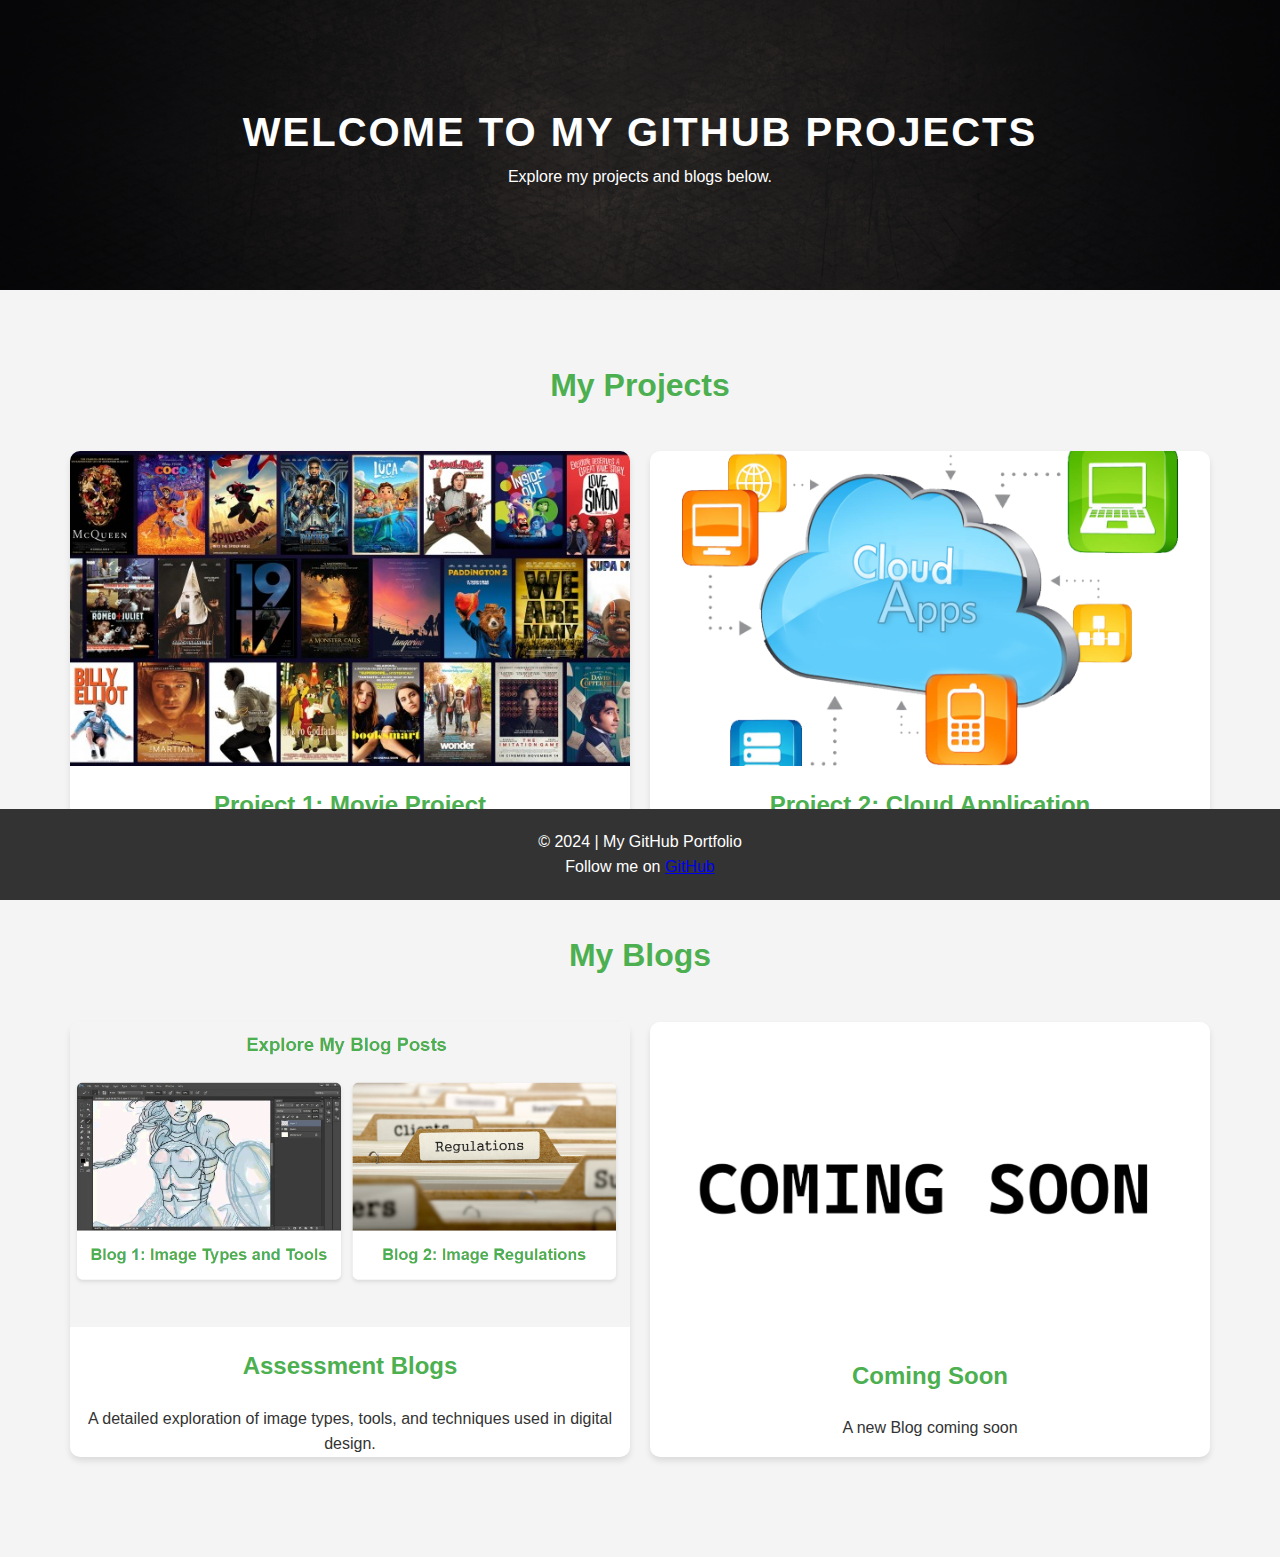
<file: index.html>
<!doctype html>
<html lang="en">
    <head>
        <meta charset="UTF-8" />
        <meta name="viewport" content="width=device-width, initial-scale=1.0" />
        <title>My GitHub Projects</title>
        <link rel="stylesheet" href="style.css" />
    </head>
    <body>
        <!-- Title Section with Background Image -->
        <section id="title-section">
            <h1>Welcome to My GitHub Projects</h1>
            <p>Explore my projects and blogs below.</p>
        </section>

        <main>
            <!-- Projects Section -->
            <section id="projects">
                <h2>My Projects</h2>
                <div class="project-container">
                    <div class="project-item">
                        <img src="images/Movie_project.jpg" alt="Movie Project" class="project-image" />
                        <a href="https://github.com/ReD9541/Movie_project" class="project-link" target="_blank"
                            >Project 1: Movie Project</a
                        >
                        <p>Basic Side Project, Uses C# winform and MySQL queries.</p>
                    </div>

                    <div class="project-item">
                        <img src="images/cloud-apps.png" alt="CLOUD APPLICATION" class="project-image" />
                        <a href="https://github.com/ReD9541/Cloud-application" class="project-link" target="_blank"
                            >Project 2: Cloud Application</a
                        >
                        <p>This repository is to save my Assessment for Enterprise system</p>
                    </div>
                </div>
            </section>

            <!-- Blog Section -->
            <section id="blogs">
                <h2>My Blogs</h2>
                <div class="blog-container">
                    <div class="blog-post">
                        <img src="images/blog-thumbnail.png" alt="Blogs Thumbnail" class="blog-image" />
                        <a href="Blog-assessment.html" class="blog-link">Assessment Blogs</a>
                        <p>A detailed exploration of image types, tools, and techniques used in digital design.</p>
                    </div>

                    <div class="blog-post">
                        <img src="images/blog-coming-soon.png" alt="Blogs Thumbnail" class="blog-image" />
                        <a href="Blog-assessment.html" class="blog-link">Coming Soon</a>
                        <p>A new Blog coming soon</p>
                    </div>
                </div>
            </section>
        </main>

        <!-- Footer -->
        <footer>
            <p>&copy; 2024 | My GitHub Portfolio</p>
            <p>Follow me on <a href="https://github.com/ReD9541" target="_blank">GitHub</a></p>
        </footer>
    </body>
</html>
</file>
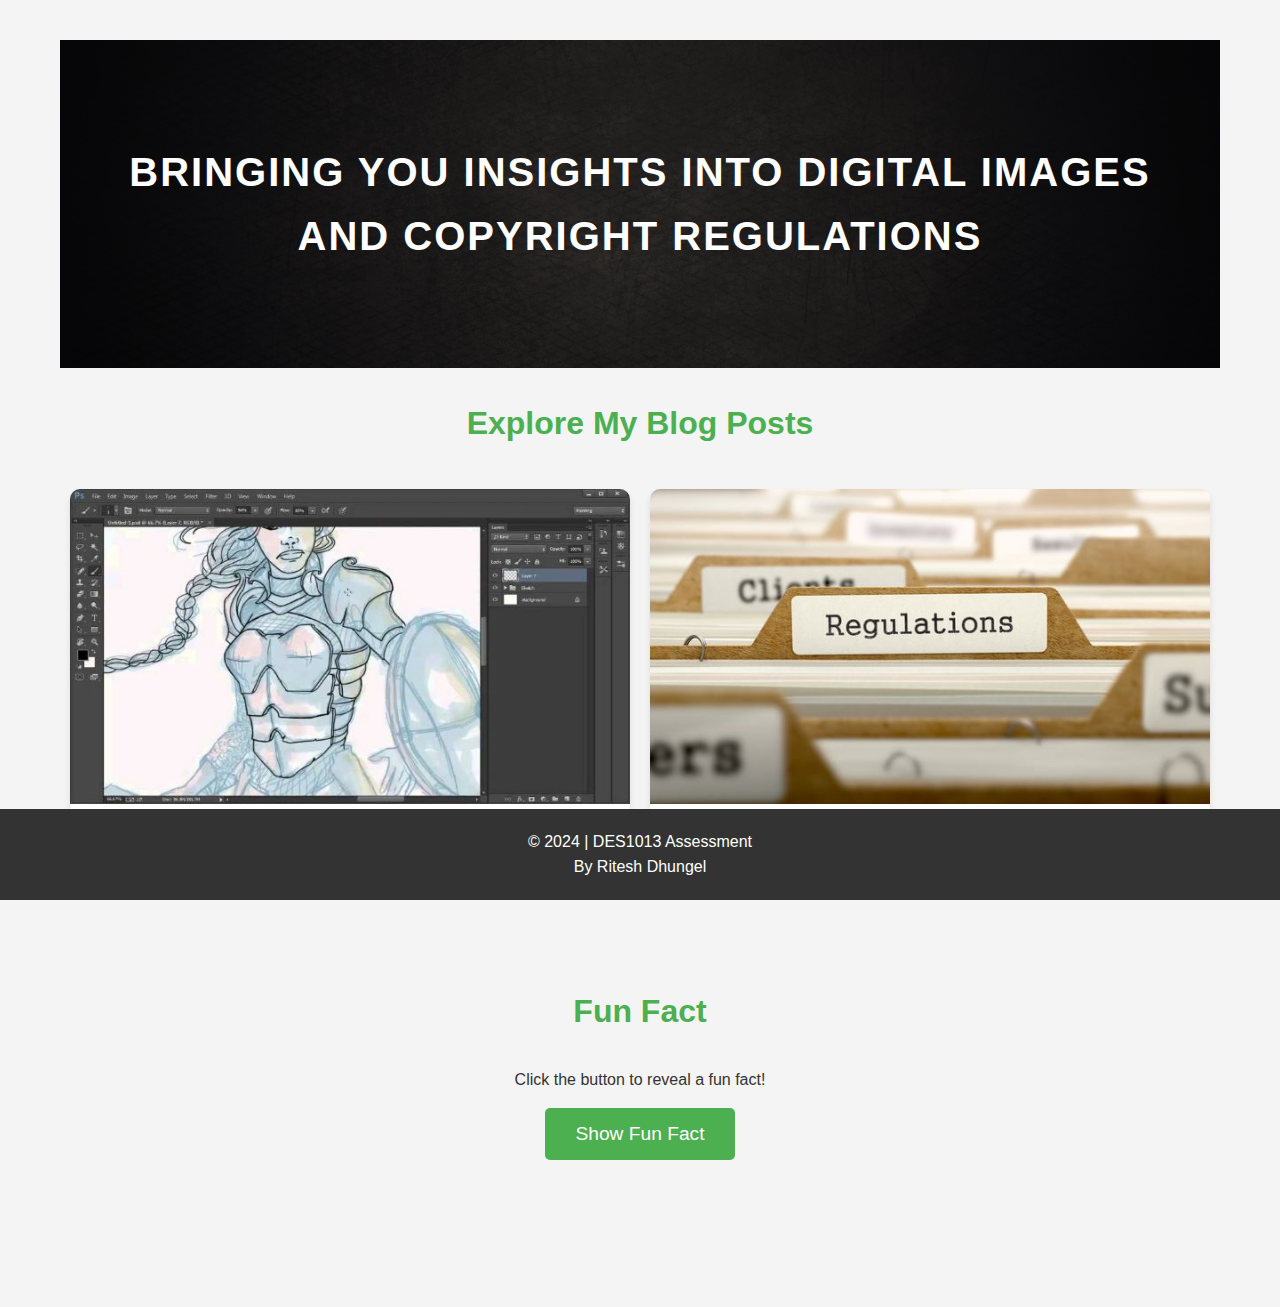
<file: Blog-assessment.html>
<!doctype html>
<html lang="en">
    <head>
        <meta charset="UTF-8" />
        <meta name="viewport" content="width=device-width, initial-scale=1.0" />
        <title>Home</title>
        <link rel="stylesheet" href="../style.css" />
        <script defer src="../script.js"></script>
        <!-- Link to the JavaScript file -->
    </head>
    <body>
        <main>
            <!-- Title Section with background image -->
            <section id="title-section">
                <h1>Bringing you insights into digital images and copyright regulations</h1>
            </section>

            <!-- Blog Posts Section -->
            <section id="blog-list">
                <h2>Explore My Blog Posts</h2>
                <!-- Horizontal division for blog posts -->
                <div class="blog-container">
                    <article class="blog-post">
                        <img src="images/image-types-tools.jpg" alt="Image Types and Tools" class="blog-image" />
                        <h3><a href="blog1.html" class="blog-link">Blog 1: Image Types and Tools</a></h3>
                    </article>

                    <article class="blog-post">
                        <img src="images/image-regulations.jpg" alt="Image Regulations" class="blog-image" />
                        <h3><a href="blog2.html" class="blog-link">Blog 2: Image Regulations</a></h3>
                    </article>
                </div>
            </section>

            <section id="fun-section">
                <h2>Fun Fact</h2>
                <p id="fact-text">Click the button to reveal a fun fact!</p>
                <button id="fact-button">Show Fun Fact</button>
            </section>
        </main>

        <footer>
            <p>&copy; 2024 | DES1013 Assessment</p>
            <p>By Ritesh Dhungel</p>
        </footer>
    </body>
</html>
</file>
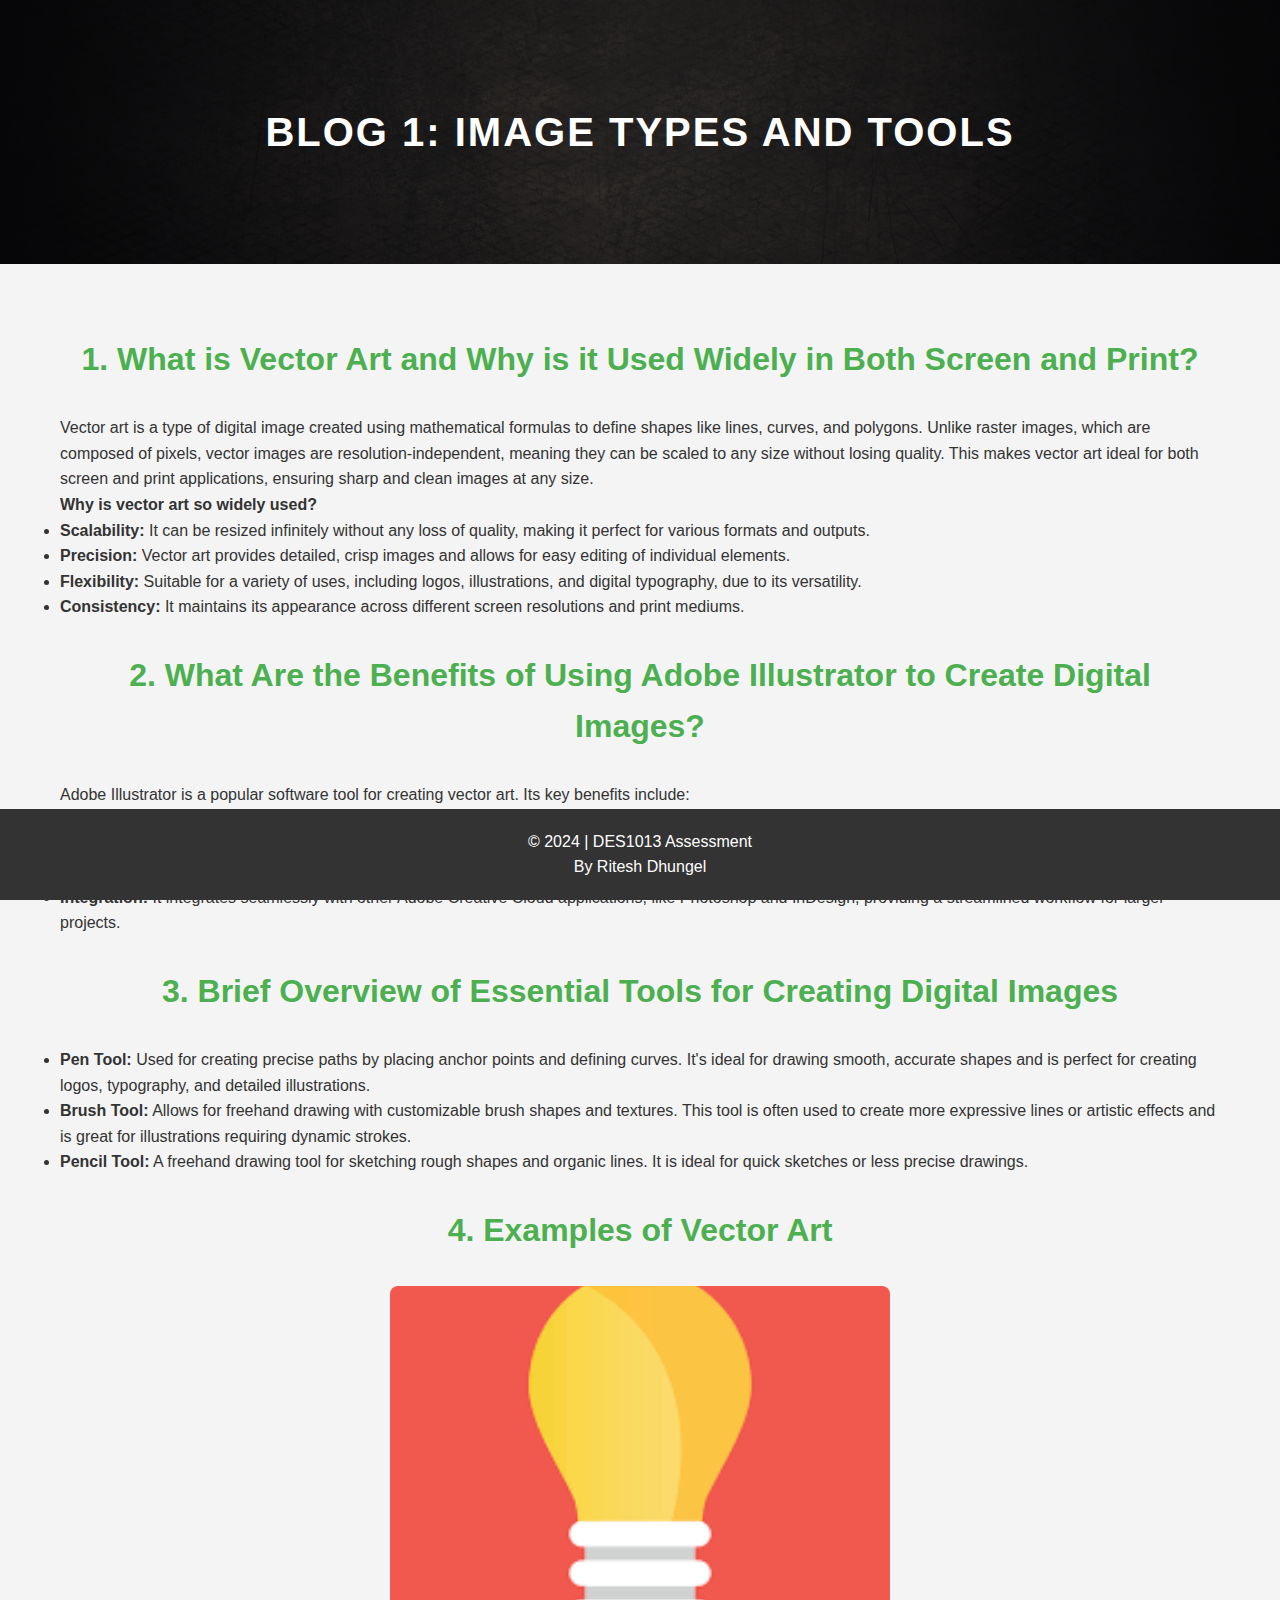
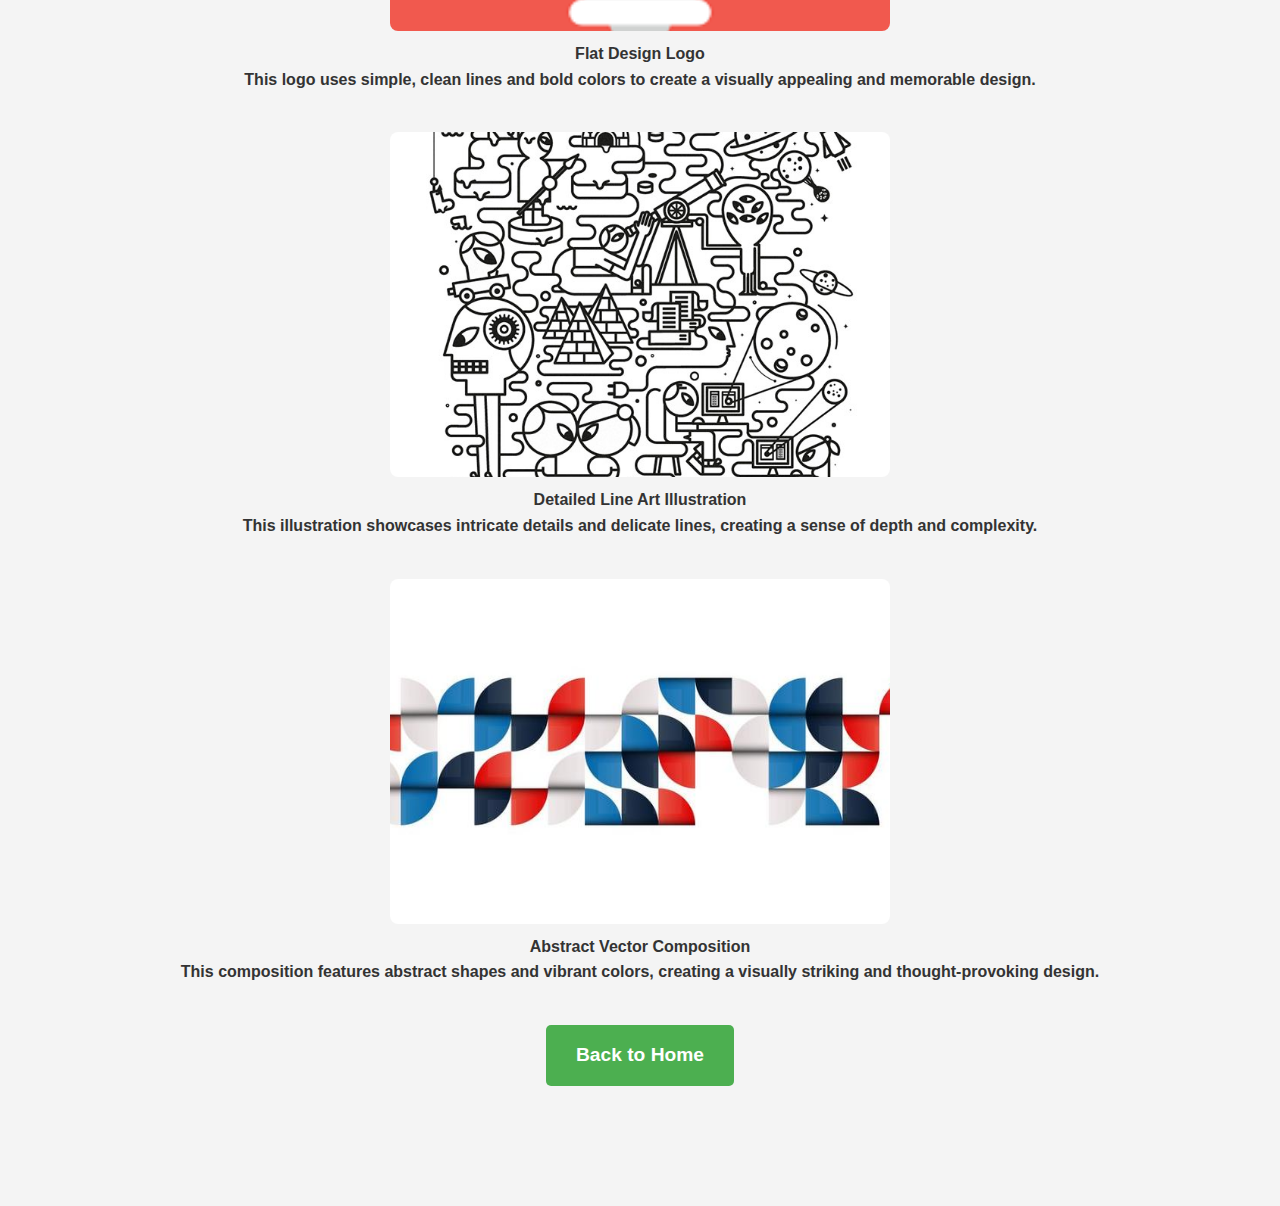
<file: blog1.html>
<!doctype html>
<html lang="en">
    <head>
        <meta charset="UTF-8" />
        <meta name="viewport" content="width=device-width, initial-scale=1.0" />
        <title>Blog 1: Image Types and Tools</title>
        <link rel="stylesheet" href="../style.css" />
        <script defer src="../script.js"></script>
    </head>
    <body>
        <header id="title-section">
            <h1>Blog 1: Image Types and Tools</h1>
        </header>

        <main>
            <article>
                <h2>1. What is Vector Art and Why is it Used Widely in Both Screen and Print?</h2>
                <p>
                    Vector art is a type of digital image created using mathematical formulas to define shapes like
                    lines, curves, and polygons. Unlike raster images, which are composed of pixels, vector images are
                    resolution-independent, meaning they can be scaled to any size without losing quality. This makes
                    vector art ideal for both screen and print applications, ensuring sharp and clean images at any
                    size.
                </p>

                <p><strong>Why is vector art so widely used?</strong></p>
                <ul>
                    <li>
                        <strong>Scalability:</strong> It can be resized infinitely without any loss of quality, making
                        it perfect for various formats and outputs.
                    </li>
                    <li>
                        <strong>Precision:</strong> Vector art provides detailed, crisp images and allows for easy
                        editing of individual elements.
                    </li>
                    <li>
                        <strong>Flexibility:</strong> Suitable for a variety of uses, including logos, illustrations,
                        and digital typography, due to its versatility.
                    </li>
                    <li>
                        <strong>Consistency:</strong> It maintains its appearance across different screen resolutions
                        and print mediums.
                    </li>
                </ul>

                <h2>2. What Are the Benefits of Using Adobe Illustrator to Create Digital Images?</h2>
                <p>Adobe Illustrator is a popular software tool for creating vector art. Its key benefits include:</p>
                <ul>
                    <li>
                        <strong>Scalability:</strong> Illustrator’s vector-based designs can be resized without loss of
                        quality, ensuring your artwork remains crisp and clear.
                    </li>
                    <li>
                        <strong>Precision:</strong> The wide range of drawing tools allows for accurate control over
                        shapes, curves, and paths, which is vital for detailed illustrations and logo creation.
                    </li>
                    <li>
                        <strong>Versatility:</strong> Illustrator is adaptable for a wide range of design projects, from
                        complex illustrations to simple icons.
                    </li>
                    <li>
                        <strong>Integration:</strong> It integrates seamlessly with other Adobe Creative Cloud
                        applications, like Photoshop and InDesign, providing a streamlined workflow for larger projects.
                    </li>
                </ul>

                <h2>3. Brief Overview of Essential Tools for Creating Digital Images</h2>
                <ul>
                    <li>
                        <strong>Pen Tool:</strong> Used for creating precise paths by placing anchor points and defining
                        curves. It's ideal for drawing smooth, accurate shapes and is perfect for creating logos,
                        typography, and detailed illustrations.
                    </li>
                    <li>
                        <strong>Brush Tool:</strong> Allows for freehand drawing with customizable brush shapes and
                        textures. This tool is often used to create more expressive lines or artistic effects and is
                        great for illustrations requiring dynamic strokes.
                    </li>
                    <li>
                        <strong>Pencil Tool:</strong> A freehand drawing tool for sketching rough shapes and organic
                        lines. It is ideal for quick sketches or less precise drawings.
                    </li>
                </ul>

                <h2>4. Examples of Vector Art</h2>

                <div class="image-container">
                    <img src="images/flat-design-logo.png" alt="Flat Design Logo" />
                    <p><strong>Flat Design Logo</strong></p>
                    <p>
                        This logo uses simple, clean lines and bold colors to create a visually appealing and memorable
                        design.
                    </p>
                </div>

                <div class="image-container">
                    <img src="images/detailed-line-art-illustration.jpg" alt="Detailed Line Art Illustration" />
                    <p><strong>Detailed Line Art Illustration</strong></p>
                    <p>
                        This illustration showcases intricate details and delicate lines, creating a sense of depth and
                        complexity.
                    </p>
                </div>

                <div class="image-container">
                    <img src="images/abstract-vector-composition.jpg" alt="Abstract Vector Composition" />
                    <p><strong>Abstract Vector Composition</strong></p>
                    <p>
                        This composition features abstract shapes and vibrant colors, creating a visually striking and
                        thought-provoking design.
                    </p>
                </div>
            </article>

            <div class="button-container">
                <a href="Blog-assessment.html" class="back-button">Back to Home</a>
            </div>
        </main>

        <footer>
            <p>&copy; 2024 | DES1013 Assessment</p>
            <p>By Ritesh Dhungel</p>
        </footer>
    </body>
</html>
</file>
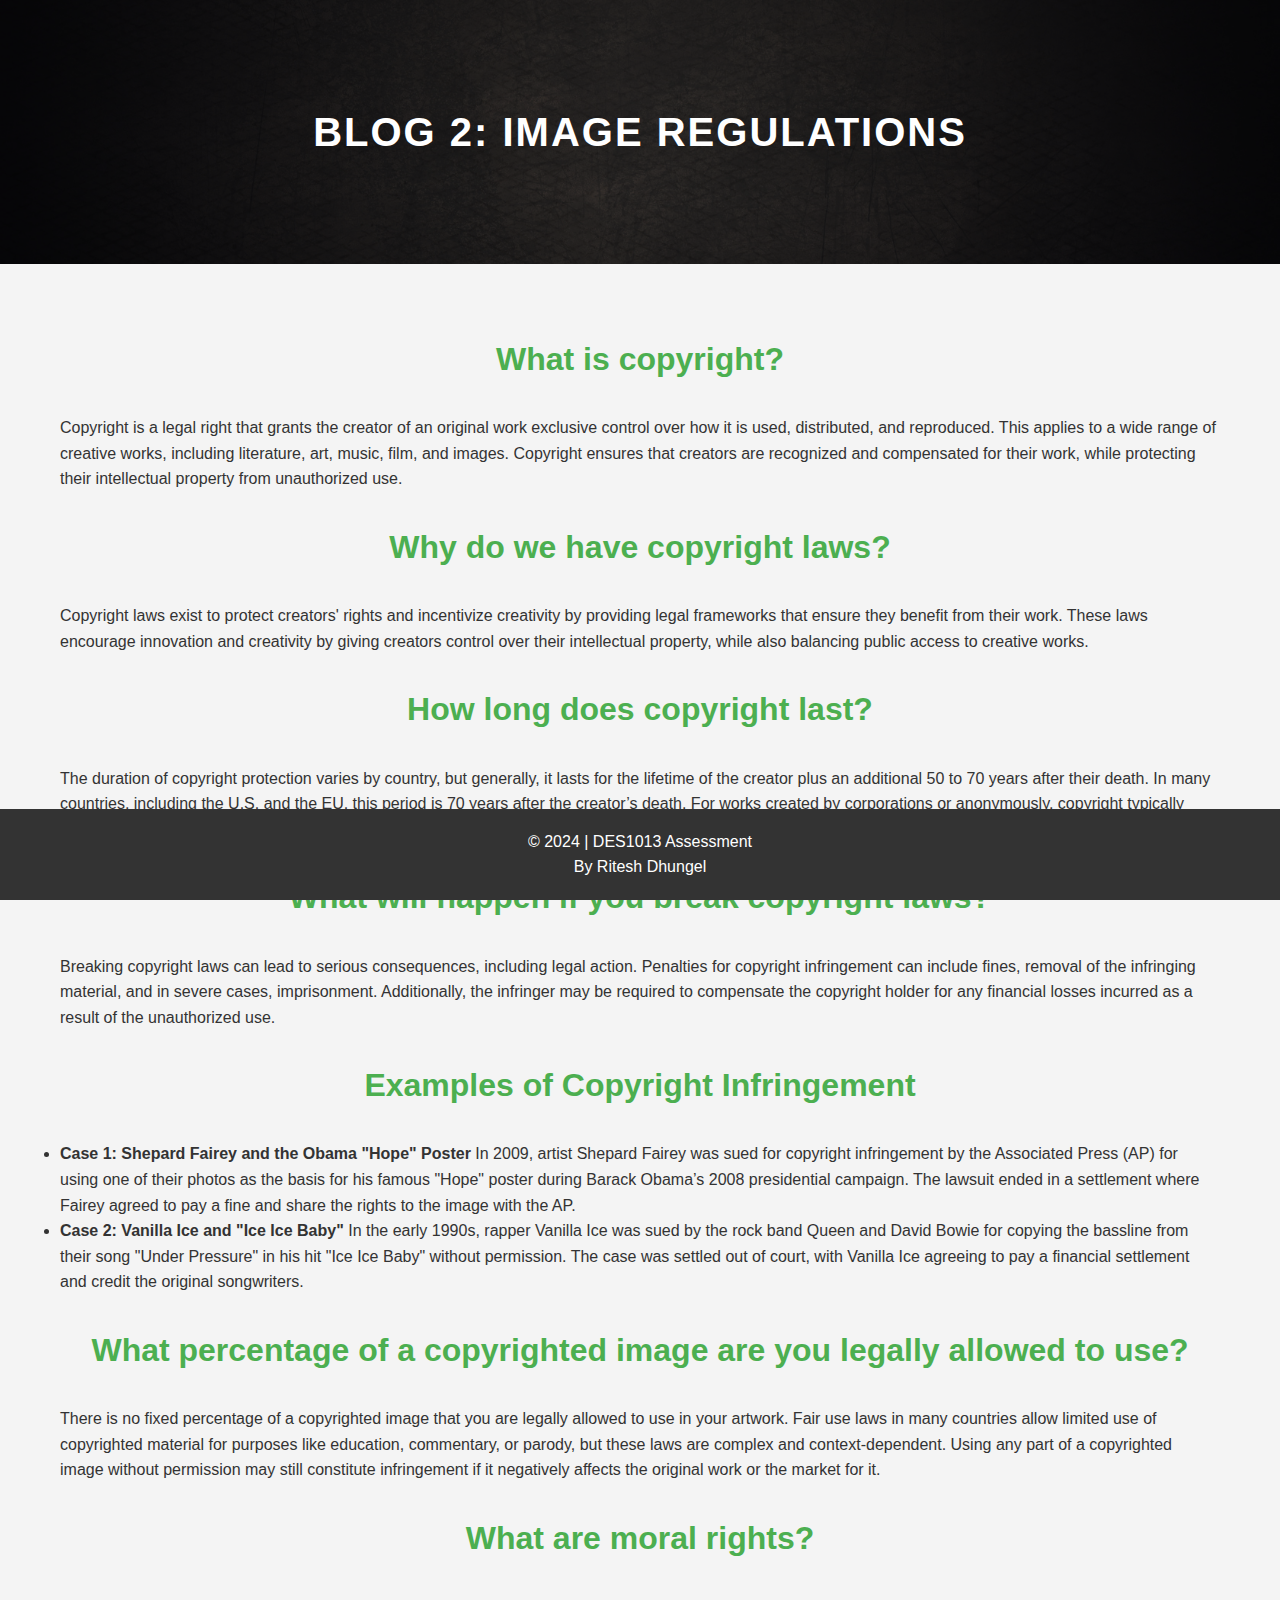
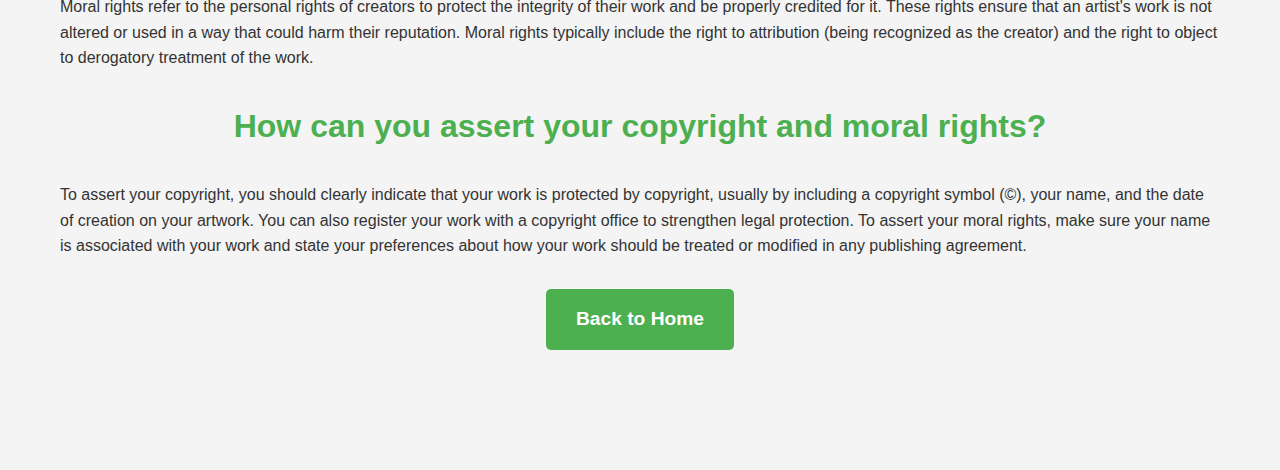
<file: blog2.html>
<!doctype html>
<html lang="en">
    <head>
        <meta charset="UTF-8" />
        <meta name="viewport" content="width=device-width, initial-scale=1.0" />
        <title>Blog 2 - Image Regulations</title>
        <link rel="stylesheet" href="../style.css" />
    </head>
    <body>
        <header id="title-section">
            <h1>Blog 2: Image Regulations</h1>
        </header>

        <main>
            <article>
                <h2>What is copyright?</h2>
                <p>
                    Copyright is a legal right that grants the creator of an original work exclusive control over how it
                    is used, distributed, and reproduced. This applies to a wide range of creative works, including
                    literature, art, music, film, and images. Copyright ensures that creators are recognized and
                    compensated for their work, while protecting their intellectual property from unauthorized use.
                </p>

                <h2>Why do we have copyright laws?</h2>
                <p>
                    Copyright laws exist to protect creators' rights and incentivize creativity by providing legal
                    frameworks that ensure they benefit from their work. These laws encourage innovation and creativity
                    by giving creators control over their intellectual property, while also balancing public access to
                    creative works.
                </p>

                <h2>How long does copyright last?</h2>
                <p>
                    The duration of copyright protection varies by country, but generally, it lasts for the lifetime of
                    the creator plus an additional 50 to 70 years after their death. In many countries, including the
                    U.S. and the EU, this period is 70 years after the creator’s death. For works created by
                    corporations or anonymously, copyright typically lasts for 95 to 120 years from publication,
                    depending on the jurisdiction.
                </p>

                <h2>What will happen if you break copyright laws?</h2>
                <p>
                    Breaking copyright laws can lead to serious consequences, including legal action. Penalties for
                    copyright infringement can include fines, removal of the infringing material, and in severe cases,
                    imprisonment. Additionally, the infringer may be required to compensate the copyright holder for any
                    financial losses incurred as a result of the unauthorized use.
                </p>

                <h2>Examples of Copyright Infringement</h2>
                <ul>
                    <li>
                        <strong>Case 1: Shepard Fairey and the Obama "Hope" Poster</strong>
                        In 2009, artist Shepard Fairey was sued for copyright infringement by the Associated Press (AP)
                        for using one of their photos as the basis for his famous "Hope" poster during Barack Obama’s
                        2008 presidential campaign. The lawsuit ended in a settlement where Fairey agreed to pay a fine
                        and share the rights to the image with the AP.
                    </li>
                    <li>
                        <strong>Case 2: Vanilla Ice and "Ice Ice Baby"</strong>
                        In the early 1990s, rapper Vanilla Ice was sued by the rock band Queen and David Bowie for
                        copying the bassline from their song "Under Pressure" in his hit "Ice Ice Baby" without
                        permission. The case was settled out of court, with Vanilla Ice agreeing to pay a financial
                        settlement and credit the original songwriters.
                    </li>
                </ul>

                <h2>What percentage of a copyrighted image are you legally allowed to use?</h2>
                <p>
                    There is no fixed percentage of a copyrighted image that you are legally allowed to use in your
                    artwork. Fair use laws in many countries allow limited use of copyrighted material for purposes like
                    education, commentary, or parody, but these laws are complex and context-dependent. Using any part
                    of a copyrighted image without permission may still constitute infringement if it negatively affects
                    the original work or the market for it.
                </p>

                <h2>What are moral rights?</h2>
                <p>
                    Moral rights refer to the personal rights of creators to protect the integrity of their work and be
                    properly credited for it. These rights ensure that an artist's work is not altered or used in a way
                    that could harm their reputation. Moral rights typically include the right to attribution (being
                    recognized as the creator) and the right to object to derogatory treatment of the work.
                </p>

                <h2>How can you assert your copyright and moral rights?</h2>
                <p>
                    To assert your copyright, you should clearly indicate that your work is protected by copyright,
                    usually by including a copyright symbol (©), your name, and the date of creation on your artwork.
                    You can also register your work with a copyright office to strengthen legal protection. To assert
                    your moral rights, make sure your name is associated with your work and state your preferences about
                    how your work should be treated or modified in any publishing agreement.
                </p>
            </article>
            <!-- Back to Home button -->
            <div class="button-container">
                <a href="Blog-assessment.html" class="back-button">Back to Home</a>
            </div>
        </main>

        <footer>
            <p>&copy; 2024 | DES1013 Assessment</p>
            <p>By Ritesh Dhungel</p>
        </footer>
    </body>
</html>
</file>
<file: style.css>
/* Basic reset */
* {
    margin: 0;
    padding: 0;
    box-sizing: border-box;
}

body {
    font-family: 'Poppins', sans-serif;
    background-color: #f4f4f4;
    color: #333;
    line-height: 1.6;
    display: flex;
    flex-direction: column;
    min-height: 100vh;
}

main {
    flex: 1;
    padding: 40px 20px;
    max-width: 1200px;
    margin: 0 auto;
}

/* Title section with background image */
#title-section {
    position: relative;
    background-image: url('images/background-image.jpg');
    background-size: cover;
    background-position: center;
    padding: 100px 20px;
    text-align: center;
    color: white;
    z-index: 1; /* Make sure the content is above the overlay */
}

#title-section::before {
    content: "";
    position: absolute;
    top: 0;
    left: 0;
    width: 100%;
    height: 100%;
    background-color: rgba(0, 0, 0, 0.5); /* Black overlay with 50% opacity */
    z-index: -1; /* Keep the overlay behind the content */
}

#title-section h1 {
    position: relative;
    font-size: 2.5em;
    font-weight: bold;
    text-transform: uppercase; /* Makes the title uppercase */
    font-family: 'Montserrat', sans-serif; /* Modern title font */
    letter-spacing: 2px; /* Adds some spacing between letters for a cleaner look */
}

/* Blog section styles */
h2 {
    text-align: center;
    margin: 30px 0;
    font-size: 2em;
    color: #4CAF50;
}

/* Project section styles similar to blog tiles */
.project-container {
    display: flex;
    justify-content: space-between;
    flex-wrap: wrap;
    margin-bottom: 50px;
}

.project-item {
    background-color: white;
    border-radius: 10px;
    overflow: hidden;
    box-shadow: 0 4px 6px rgba(0, 0, 0, 0.1);
    margin: 10px;
    width: calc(50% - 20px); /* Display two project items horizontally */
    text-align: center;
    transition: transform 0.3s;
}

.project-item:hover {
    transform: translateY(-10px);
}

.project-image {
    width: 100%;
    height: auto;
    display: block;
    object-fit: cover;
}

.project-link {
    display: block;
    padding: 20px;
    font-size: 1.5em;
    color: #4CAF50;
    text-decoration: none;
    font-weight: bold;
}

.project-link:hover {
    color: #388E3C;
}

#blog-list {
    margin-bottom: 50px;
}

.blog-container {
    display: flex;
    justify-content: space-between;
    flex-wrap: wrap;
    margin-bottom: 50px;
}

.blog-post {
    background-color: white;
    border-radius: 10px;
    overflow: hidden;
    box-shadow: 0 4px 6px rgba(0, 0, 0, 0.1);
    margin: 10px;
    width: calc(50% - 20px); /* Display two blog posts horizontally */
    text-align: center;
    transition: transform 0.3s;
}

.blog-post:hover {
    transform: translateY(-10px);
}

.blog-image {
    width: 100%;
    height: 50;
    display: block;
    align-items: center;
}

.blog-link {
    display: block;
    padding: 20px;
    font-size: 1.5em;
    color: #4CAF50;
    text-decoration: none;
    font-weight: bold;
}

.blog-link:hover {
    color: #388E3C;
}

#fun-section {
    text-align: center;
	padding: 7px;
    margin-top: 50px;
    margin-bottom: 100px; /* Adds space between the button and footer */
}

#fact-button {
    padding: 15px 30px;
    background-color: #4CAF50;
    color: white;
    border: none;
    border-radius: 5px;
    font-size: 1.2em;
    cursor: pointer;
    transition: background-color 0.3s;
	margin-top: 15px;
}

#fact-button:hover {
    background-color: #388E3C;
}

footer {
    margin-top: auto;
    background-color: #333;
    color: white;
    text-align: center;
    padding: 20px 0;
    width: 100%;
    position: fixed;
    bottom: 0;
    left: 0;
}

.image-container {
    display: flex;
    flex-direction: column;
    align-items: center;
    margin-bottom: 40px; /* Adds spacing between images */
}

.image-container img {
    width: 500px; /* Sets a fixed width */
    height: 345px; /* Sets a fixed height */
    object-fit: cover; /* Ensures the image maintains its aspect ratio and doesn't distort */
    border-radius: 8px; /* Optional: adds rounded corners for a more modern look */
    margin-bottom: 10px; /* Adds space between the image and caption */
}

.image-container p {
    text-align: center;
    font-weight: bold;
}

.button-container {
    text-align: center;
    margin-top: 30px;
    margin-bottom: 80px; /* Adds space between the button and footer */
}

.back-button {
    display: inline-block;
    padding: 15px 30px;
    background-color: #4CAF50;
    color: white;
    text-decoration: none;
    border-radius: 5px;
    font-size: 1.2em;
    font-weight: bold;
    transition: background-color 0.3s ease;
}

.back-button:hover {
    background-color: #388E3C; /* Darker green on hover */
}

/* Responsive adjustments for mobile */
@media (max-width: 768px) {
    .blog-container {
        flex-direction: column;
    }

    .blog-post {
        width: 100%; /* Full width for blog posts on mobile */
    }
}
</file>
